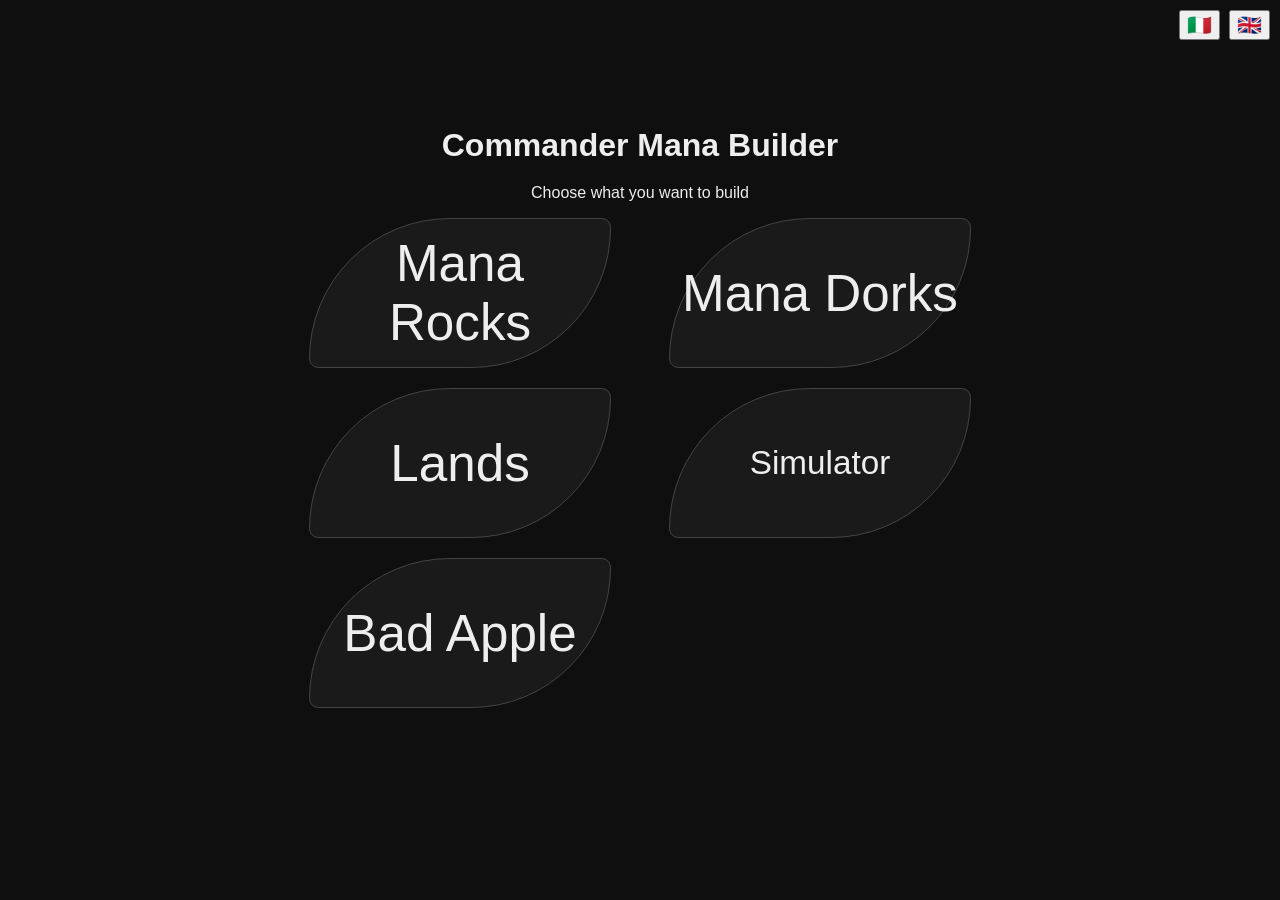
<file: index.html>
<!DOCTYPE html>
<html lang="it">

<head>
  <meta charset="UTF-8">
  <meta name="viewport" content="width=device-width, initial-scale=1.0">

  <title>Commander Builder</title>

  <link rel="stylesheet" href="Style.css">
</head>

<body>

  <!-- PULSANTI LINGUA -->
  <div id="languageButtons" style="position: fixed; top: 10px; right: 10px; z-index: 1000;">
    <button id="langIt" style="font-size: 20px; margin-right: 5px;">🇮🇹</button>
    <button id="langEn" style="font-size: 20px;">🇬🇧</button>
  </div>

  <!-- COLORI COMMANDER -->
  <div id="commanderColorsBar" class="controls" style="display:none;">
    <h1 id="titlecolori">Colori Commander</h1><br>

    <button class="color-btn" id="goHomeBtn">⬅ Torna indietro</button>
    <button class="color-btn W" data-color="W">⚪ W</button>
    <button class="color-btn U" data-color="U">🔵 U</button>
    <button class="color-btn B" data-color="B">⚫ B</button>
    <button class="color-btn R" data-color="R">🔴 R</button>
    <button class="color-btn G" data-color="G">🟢 G</button>
    <button class="color-btn" id="copyListBtn">📋 Copia lista</button>
  </div>

  <!-- LINEA ANIMATA -->
  <div id="modeLine"></div>

  <!-- SCHERMATA INIZIALE -->
  <div id="startScreen" style="text-align:center; margin-top:80px;">
    <h1>Commander Mana Builder</h1>
    <p>Scegli cosa vuoi costruire</p>
    <div class="Start-grid">
      <div class="family-btn start-btn" data-mode="rocks">
        Mana Rocks
      </div>

      <div class="family-btn start-btn" data-mode="dorks">
        Mana Dorks
      </div>

      <div class="family-btn start-btn" data-mode="lands">
        Terre
      </div>

      <div class="family-btn start-btn" id="calculatorBtn" data-mode="calculator">
        Simulatore
      </div>
      <div class="family-btn start-btn" id="badAppleBtn"
        style="display:flex; justify-content:center; align-items:center;" title="Bad Apple">
        Bad Apple
      </div>
    </div>
  </div>

  <!-- ROCKS SCREEN -->
  <div id="rocksScreen" style="display:none;">
    <h1>Mana Rocks – Commander Builder</h1>

    <!-- FAMIGLIE -->
    <div class="controls">
      <strong>Famiglie di Mana Rocks</strong>

      <div class="family-grid" id="familyGrid">
        <!-- renderizzato via JS -->
      </div>
    </div>

    <!-- LISTA -->
    <div id="listBox">
      <h3>Lista Mana Rocks</h3>
      <button class="color-btn" id="copyBtn">📋 Copia lista</button>
      <div id="decklistContainer" class="card-list"></div>
    </div>
  </div>

  <!-- DORKS SCREEN -->
  <div id="dorksScreen" style="display:none; text-align:center;">
    <div class="controls">
      <strong>Famiglie di Mana Dorks</strong>
      <div class="family-grid" id="dorksFamilyGrid"></div>
    </div>

    <div id="listBox">
      <h3>Lista Mana Dorks</h3>
      <button class="color-btn" id="copyDorksBtn">📋 Copia lista</button>
      <div id="dorksDecklist" class="card-list"></div>
    </div>

  </div>

  <!-- LANDS SCREEN -->
  <div id="landsScreen" style="display:none;">
    <h1>Lands – Commander Builder</h1>

    <!-- FAMIGLIE -->
    <div class="controls">
      <strong>Famiglie di Lands</strong>

      <div class="family-grid" id="landsFamilyGrid">
        <!-- renderizzato via JS -->
      </div>
    </div>

    <!-- LISTA -->
    <div id="listBox">
      <h3>Lista Lands</h3>
      <button class="color-btn" id="copyLandsBtn">📋 Copia lista</button>
      <div id="landsDecklist" class="card-list"></div>
    </div>
  </div>

  <!-- CALCULATOR SCREEN -->
  <div id="calculatorScreen" style="display:none;">

    <div class="calculator-container">
      <div class="calculator-inputs">
        <div class="input-row" style="display: flex; gap: 20px; flex-wrap: wrap; margin-bottom: 20px;">
          <div class="input-group" style="flex: 1;">
            <label for="deckSize">Dimensione Mazzo (carte totali):</label>
            <input type="number" id="deckSize" min="1" max="999" value="99" placeholder="es. 100">
          </div>

          <!-- NUOVO: Numero di Mulligan -->
          <div class="input-group" style="flex: 1;">
            <label for="maxMulligans">Numero di Mulligan:</label>
            <input type="number" id="maxMulligans" min="0" max="5" value="1" placeholder="es. 1">
          </div>
        </div>

        <div class="multi-family-grid">
          <!-- COLONNA 1 -->
          <div class="family-column">
            <div class="input-group">
              <label for="familyName1">Nome gruppo:</label>
              <input type="text" class="family-name-input" id="familyName1" value="Lands" placeholder="es. Lands">
            </div>
            <div class="input-group">
              <label for="familyCount1">Carte nel Mazzo:</label>
              <input type="number" id="familyCount1" min="1" max="999" value="39" placeholder="es. 39">
            </div>
            <div class="input-group">
              <label for="familyMinSuccess1">Minimo di carte da trovare:</label>
              <input type="number" id="familyMinSuccess1" min="1" max="999" value="2" placeholder="es. 2">
            </div>
            <div class="input-group">
              <label for="familyMinMulligan1">Almeno x altrimenti mulligan:</label>
              <input type="number" id="familyMinMulligan1" min="0" max="999" value="3" placeholder="es. 3">
            </div>
            <div class="input-group">
              <label for="familyMaxTurn1">Entro turno:</label>
              <input type="number" id="familyMaxTurn1" min="0" max="20" value="4" placeholder="es. 4 (0=mano iniziale)">
            </div>
          </div>

          <!-- COLONNA 2 -->
          <div class="family-column">
            <div class="input-group">
              <label for="familyName2">Nome gruppo:</label>
              <input type="text" class="family-name-input" id="familyName2" value="Ramp" placeholder="es. Ramp">
            </div>
            <div class="input-group">
              <label for="familyCount2">Carte nel Mazzo:</label>
              <input type="number" id="familyCount2" min="1" max="999" value="12" placeholder="es. 12">
            </div>
            <div class="input-group">
              <label for="familyMinSuccess2">Minimo di carte da trovare:</label>
              <input type="number" id="familyMinSuccess2" min="1" max="999" value="1" placeholder="es. 1">
            </div>
            <div class="input-group">
              <label for="familyMinMulligan2">Almeno x altrimenti mulligan:</label>
              <input type="number" id="familyMinMulligan2" min="0" max="999" value="1" placeholder="es. 1">
            </div>
            <div class="input-group">
              <label for="familyMaxTurn2">Entro turno:</label>
              <input type="number" id="familyMaxTurn2" min="0" max="20" value="2" placeholder="es. 2 (0=mano iniziale)">
            </div>
          </div>

          <!-- COLONNA 3 -->
          <div class="family-column">
            <div class="input-group">
              <label for="familyName3">Nome gruppo:</label>
              <input type="text" class="family-name-input" id="familyName3" placeholder="es. Creatura">
            </div>
            <div class="input-group">
              <label for="familyCount3">Carte nel Mazzo:</label>
              <input type="number" id="familyCount3" min="0" max="999" placeholder="es. 20">
            </div>
            <div class="input-group">
              <label for="familyMinSuccess3">Minimo di carte da trovare:</label>
              <input type="number" id="familyMinSuccess3" min="0" max="999" placeholder="es. 1">
            </div>
            <div class="input-group">
              <label for="familyMinMulligan3">Almeno x altrimenti mulligan:</label>
              <input type="number" id="familyMinMulligan3" min="0" max="999" placeholder="es. 0">
            </div>
            <div class="input-group">
              <label for="familyMaxTurn3">Entro turno:</label>
              <input type="number" id="familyMaxTurn3" min="0" max="20" placeholder="es. 0 (0=mano iniziale)">
            </div>
          </div>
        </div>

        <!-- Info automatica sul numero di carte pescate 
      <div class="info-box" id="cardsDrawnInfo" style="padding: 12px; background: #1a1a2e; border-radius: 6px; margin: 15px 0;">
        <strong>Calcolo automatico carte pescate:</strong>
        <p style="margin: 8px 0 0 0; font-size: 14px;">
          Mano iniziale: <span id="initialCards">7</span> carte<br>
          Carte per turno: <span id="cardsPerTurn">1</span><br>
          Turno massimo: <span id="maxTurn">0</span><br>
          <strong>Totale carte pescate: <span id="totalCardsDrawn">7</span></strong>
        </p>
      </div>-->

        <div style="display: flex; gap: 10px; margin-bottom: 20px;">
          <button class="calc-btn" id="calculateBtn">Calcola</button>
          <label style="margin-left: 10px;">
            <input type="checkbox" id="showSimulationsCheckbox"> <span id="showSimulationsLabel">Mostra
              simulazioni</span>
          </label>
          <button class="calc-btn" id="bestCompositionBtn"
            style="background: linear-gradient(135deg, #8a2be2, #4b0082);">
            Miglior composizione
          </button>

          <!-- AGGIUNGI QUESTI NUOVI PULSANTI
        <button class="calc-btn" id="saveSimulationsBtn" style="background: linear-gradient(135deg, #5ccc7a, #4aa3ff);">💾 Salva 100 Simulazioni</button>
        <button class="calc-btn" id="loadSimulationsBtn" style="background: linear-gradient(135deg, #ff6b4a, #f8f6d8);">📂 Carica Simulazioni</button>
         -->
        </div>
      </div>

      <div class="calculator-results" id="calculatorResults" style="display:none;">
        <div id="mulliganInfo"
          style="display:none; margin-bottom: 20px; padding: 12px; background: #1a3a1a; border-left: 3px solid #5ccc7a; border-radius: 4px;">
          <strong style="color: #5ccc7a;">🔄 Mulligan Applicato</strong>
          <p style="margin: 8px 0 0 0; font-size: 13px;" id="mulliganDetails"></p>
        </div>

        <h2>Risultati</h2>
        <div class="results-grid">
          <div class="result-card">
            <div class="result-label">Probabilità di Successo</div>
            <div class="result-value" id="probSuccess">0%</div>
          </div>
          <!--<div class="result-card">
          <div class="result-label">Tasso Mulligan</div>
          <div class="result-value" id="mulliganRate">0%</div>
        </div>
      </div>-->
          <div id="detailedResults"
            style="margin-top: 20px; padding: 12px; background: #1a1a2e; border-radius: 8px; font-size: 14px;"></div>
        </div>
      </div>
    </div>



    <!-- SCRIPT -->
    <script type="module" src="Script.js"></script>

</body>

</html>
</file>
<file: Style.css>
body {
  background:#0f0f0f;
  color:#eee;
  font-family: Arial, sans-serif;
  padding:20px;
  box-sizing:border-box;
  max-width:100%;
}

.Start-grid {
    display: grid;
    grid-template-columns: repeat(2, 1fr);
    gap: 20px;
    justify-items: center;
    align-items: center;
    max-width: 700px;
    margin: 0 auto;
}

@media (max-width: 768px) {
  .Start-grid {
    grid-template-columns: 1fr;
    max-width: 400px;
  }
}

h1 { 
  text-align:center;
  font-size: 2rem;
  margin: 0 0 20px 0;
}

@media (max-width: 768px) {
  h1 {
    font-size: 1.5rem;
  }
  
  body {
    padding:12px;
  }
}

/* CONTROLS */
.controls {
  text-align:center;
  margin-bottom:15px;
}

/* COLOR BUTTONS */
.color-btn {
  margin:4px;
  padding:8px 12px;
  background:#222;
  border:1px solid #444;
  border-radius:6px;
  cursor:pointer;
  transition:0.2s;
  color:#eee;
  font-size:25px;
}

@media (max-width: 420px) {
  .color-btn {
    padding:6px 10px;
    margin:3px;
    font-size:12px;
  }
  .start-btn{
    font-size: 10vw;
    width: 40vw;
    height: 40vw;
  }
}

.color-btn.active {
  font-weight:bold;
  box-shadow:0 0 10px currentColor;
}

.color-btn.W.active { color:#f8f6d8; border-color:#f8f6d8; }
.color-btn.U.active { color:#4aa3ff; border-color:#4aa3ff; }
.color-btn.B.active { color:#b0b0b0; border-color:#b0b0b0; }
.color-btn.R.active { color:#ff6b4a; border-color:#ff6b4a; }
.color-btn.G.active { color:#5ccc7a; border-color:#5ccc7a; }

/* FAMILY BUTTONS */
.family-grid {
  display:flex;
  flex-wrap:wrap;
  gap:15px;
  justify-content:center;
}

.family-btn {
  position: relative;
  background:#1a1a1a;
  border:1px solid #444;
  border-radius:10px;
  cursor:pointer;
  padding:10px;
  text-align:center;
  transition:0.2s;
  transform-style: preserve-3d;
  flex: 1 1 23vh;
  min-width:180px;
  max-width:280px;
}

@media (max-width: 768px) {
  .family-btn {
    flex: 1 1 160px;
    min-width:150px;
    max-width:220px;
  }
  .start-btn{
    font-size: 10vw;
    width: 40vw;
    height: 40vw;
  }
}

@media (max-width: 480px) {
  .family-btn {
    flex: 1 1 140px;
    min-width:130px;
    max-width:180px;
    padding:8px;
  }
  .start-btn{
    font-size: 10vw;
    width: 40vw;
    height: 40vw;
  }
}

.family-btn.active {
  border-color:#4caf50;
  box-shadow:0 0 14px #4caf50;
}

.family-btn img.main {
  width:100%;
  height:260px;
  object-fit:cover;
  border-radius:6px;
}

@media (max-width: 768px) {
  .family-btn img.main {
    height:200px;
  }
}

@media (max-width: 480px) {
  .family-btn img.main {
    height:160px;
  }
}

.family-title {
  margin-top:8px;
  font-weight:bold;
}

/* TOOLTIP */
.family-btn .tooltip {
  position: absolute;
  top: 8px;
  left: 50%;
  transform: translateX(-50%);
  padding: 6px 10px;
  background: rgba(0,0,0,0.8);
  border: 1px solid #444;
  border-radius: 6px;
  font-size: 12px;
  opacity: 0;
  pointer-events: none;
  transition: opacity 0.2s ease;
}

.family-btn:hover .tooltip {
  opacity: 1;
}

/* PREVIEW WRAPPER */
.preview {
  position:absolute;
  width:120px;
  height:170px;
  bottom:10px;
  opacity:0;
  pointer-events:none;
  transition:opacity 0.25s ease;
  perspective:800px;
}

.preview img {
  width:100%;
  height:100%;
  border-radius:6px;
  object-fit:cover;
  transform:translateY(60px) scale(0.8) rotateX(20deg);
  transition:transform 0.35s ease;
  box-shadow:0 10px 25px rgba(0,0,0,0.6);
}

/* POSIZIONI */
.preview.p1 { left:10px; }
.preview.p2 { left:50%; transform:translateX(-50%); }
.preview.p3 { right:10px; }

/* HOVER */
.family-btn:hover .preview {
  opacity:1;
}

.family-btn:hover .preview.p1 img {
  transform:translate(-10px,-20px) scale(1) rotateY(-12deg) rotateX(12deg);
}
.family-btn:hover .preview.p2 img {
  transform:translateY(-30px) scale(1) rotateX(15deg);
}
.family-btn:hover .preview.p3 img {
  transform:translate(10px,-20px) scale(1) rotateY(12deg) rotateX(12deg);
}

/* LIST */
#listBox {
  margin-top:30px;
  background:#141414;
  padding:15px;
  border-radius:8px;
  width:100%;
  box-sizing:border-box;
}

textarea {
  width:100%;
  height:180px;
  background:#0f0f0f;
  color:#eee;
  border:1px solid #444;
  border-radius:6px;
  padding:10px;
  box-sizing:border-box;
  font-family: Arial, sans-serif;
  font-size:14px;
  resize:vertical;
}

@media (max-width: 768px) {
  textarea {
    height:140px;
    font-size:13px;
  }
}

@media (max-width: 480px) {
  textarea {
    height:120px;
    font-size:12px;
  }
}

/* START BUTTONS */
.start-btn {
  font-size: 4vw;
  width: 40vw;
  height: 10vw;
  display: flex;
  justify-content: center;
  align-items: center;
  background-repeat: no-repeat;
  background-size: 100% 100%;
  border-top-left-radius: 151px;
  border-bottom-right-radius: 150px;
}

@media only screen and (max-width: 600px) {
  .start-btn {
    font-size: 10vw;
    width: 40vw;
    height: 40vw;
  }
}

/* LINEA ANIMATA */
#modeLine {
  width:0;
  height:4px;
  background:linear-gradient(90deg,white,#4aa3ff,black,red,#4caf50);
  margin:15px auto 0;
  margin-bottom:15px;
  border-radius:4px;
  transition: width 0.5s ease;
}

#modeLine.active {
  width:80%;
}

/* CALCULATOR STYLES */
.calculator-container {
  max-width: 800px;
  margin: 30px auto;
  padding: 20px;
  background: #141414;
  border-radius: 8px;
  border: 1px solid #444;
}

.calculator-inputs {
  display: flex;
  flex-direction: column;
  gap: 15px;
  margin-bottom: 25px;
}

.input-group {
  display: flex;
  flex-direction: column;
  gap: 1px;
}

.input-group label {
  font-weight: bold;
  padding: 3px;
  margin-top: 27px;
  font-size: 18px;
  color: #eee;
}
.input-group input[type="text"],
.input-group input[type="number"] {
  width: 100%;
  box-sizing: border-box;
}
.input-group input {
  padding: 12px 1px;
  text-indent: 10px;
  background: #0f0f0f;
  color: #eee;
  border: 1px solid #444;
  border-radius: 6px;
  font-size: 20px;
  font-family: Arial, sans-serif;
}

.input-group input:focus {
  outline: none;
  border-color: #4aa3ff;
  box-shadow: 0 0 8px rgba(74, 163, 255, 0.3);
}

.calc-btn {
  padding: 12px 20px;
  width: 110%;
  background: linear-gradient(135deg, #4aa3ff, #5ccc7a);
  color: #fff;
  border: none;
  border-radius: 6px;
  font-size: 1vw;
  font-weight: bold;
  cursor: pointer;
  transition: 0.3s;
  white-space: nowrap;
}

#saveSimulationsBtn {
  background: linear-gradient(135deg, #5ccc7a, #4aa3ff);
}

#loadSimulationsBtn {
  background: linear-gradient(135deg, #ff6b4a, #f8f6d8);
  color: #333;
}

.calc-btn:hover {
  transform: scale(1.05);
  box-shadow: 0 0 15px rgba(74, 163, 255, 0.5);
}

.calc-btn:active {
  transform: scale(0.98);
}

.calculator-results {
  margin-top: 25px;
}

.calculator-results h2 {
  text-align: center;
  margin-bottom: 20px;
  font-size: 1.3rem;
}

.results-grid {
  display: grid;
  grid-template-columns: repeat(auto-fit, minmax(100px, 1fr));
  gap: 12px;
  margin-top: 20px;
}

.result-card {
  background: #1a1a1a;
  border: 1px solid #444;
  border-radius: 8px;
  padding: 15px;
  text-align: center;
  transition: 0.2s;
}

.result-card:hover {
  border-color: #4aa3ff;
  box-shadow: 0 0 10px rgba(74, 163, 255, 0.2);
}

.result-label {
  font-size: 2vh;
  color: #aaa;
  margin-bottom: 8px;
  font-weight: bold;
}

.result-value {
  font-size: 24px;
  color: #4aa3ff;
  font-size: 5vh;
  font-weight: bold;
}

/* Modifica la parte del multi-family-grid nel CSS: */

.multi-family-grid {
  display: grid;
  grid-template-columns: repeat(3, 1fr);
  gap: 15px;
  padding: 15px;
  background: #1a1a2e;
  border-radius: 8px;
}

@media (max-width: 1024px) {
  .multi-family-grid {
    grid-template-columns: repeat(3, 1fr);
    gap: 10px;
    padding: 10px;
  }
}

@media (max-width: 768px) {
  .multi-family-grid {
    grid-template-columns: repeat(3, 1fr);
    gap: 8px;
    padding: 8px;
  }
  
  .family-column {
    display: flex;
    flex-direction: column;
    gap: 8px;
    padding: 8px;
  }
  
  .input-group {
    width: 100%;
  }
  
  .input-group label {
    font-size: 12px;
  }
  
  .input-group input {
    padding: 6px 8px;
    font-size: 12px;
  }
  
  .family-name-input {
    width: 100%;
    font-size: 12px;
  }
}

@media (max-width: 480px) {
  .multi-family-grid {
    grid-template-columns: repeat(3, 1fr);
    gap: 6px;
    padding: 6px;
  }
  
  .family-column {
    padding: 6px;
    gap: 6px;
  }
  
  .input-group label {
    font-size: 11px;
  }
  
  .input-group input {
    padding: 5px 6px;
    font-size: 11px;
  }
  
  .input-group small {
    font-size: 10px;
  }
}

/* Se proprio su mobile molto stretto vuoi mettere in colonna, puoi usare questa media query più stretta: */
@media (max-width: 360px) {
  .multi-family-grid {
    grid-template-columns: 1fr;
    gap: 10px;
  }
}

/* CARD LIST STYLES */
.card-list {
  max-width: 600px;
  margin: 15px auto;
  padding: 15px;
  background: #0f0f0f;
  border: 1px solid #444;
  border-radius: 6px;
  display: flex;
  flex-direction: column;
  gap: 8px;
  min-height: 120px;
}

.card-item {
  position: relative;
  padding: 10px 12px;
  background: #1a1a1a;
  border: 1px solid #333;
  border-radius: 4px;
  cursor: pointer;
  transition: 0.2s;
  color: #eee;
  font-size: 14px;
  user-select: none;
}

.card-item:hover {
  background: #222;
  border-color: #4aa3ff;
  box-shadow: 0 0 8px rgba(74, 163, 255, 0.3);
}

.card-popup {
  position: fixed;
  top: 50%;
  left: 50%;
  transform: translate(-50%, -50%);
  pointer-events: none;
  z-index: 9999;
  background: #111;
  border: 2px solid #4aa3ff;
  border-radius: 8px;
  padding: 8px;
  box-shadow: 0 0 20px rgba(0, 0, 0, 0.8);
  display: none;
}

.card-popup.active {
  display: block;
}

.card-popup img {
  width: 180px;
  height: 250px;
  object-fit: cover;
  border-radius: 6px;
}

/* Su desktop, il popup è più grande */
@media (min-width: 769px) {
  .card-popup img {
    width: 300px;
    height: 420px;
  }
}

/* Info box per il calcolo automatico */
.info-box {
  background: #1a1a2e;
  border: 1px solid #333;
  border-radius: 8px;
  padding: 15px;
  margin: 15px 0;
}

.info-box strong {
  color: #4aa3ff;
  display: block;
  margin-bottom: 10px;
}

.info-box p {
  margin: 10px 0 0 0;
  line-height: 1.5;
  color: #ccc;
}

.info-box span {
  color: #5ccc7a;
  font-weight: bold;
}

/* Stile per le righe di input affiancati */
.input-row {
  display: flex;
  gap: 20px;
  flex-wrap: wrap;
  margin-bottom: 20px;
}

.input-row .input-group {
  flex: 1;
  min-width: 200px;
}

/* Responsive per input affiancati */
@media (max-width: 768px) {
  .input-row {
    flex-direction: row;
    gap: 15px;
  }
  
  .input-row .input-group {
    width: 100%;
    min-width: unset;
  }
}
.input-row .input-group label {
  min-height: 40px; /* Permette 2 righe di testo */
  display: flex;
  align-items: flex-end; /* Mantieni il testo in basso */
  line-height: 1.3;
  padding-bottom: 2px; /* Spazio dal bordo inferiore */
}
/* Stile per il testo piccolo (help text) */
.input-group small {
  color: #aaa;
  font-size: 12px;
  display: block;
  margin-top: 4px;
  line-height: 1.3;
}

/* Stili per la tabella delle simulazioni */
#simulationsContainer table {
  width: 100%;
  border-collapse: collapse;
  margin: 10px 0;
}

#simulationsContainer th {
  background: #222;
  padding: 8px;
  border: 1px solid #444;
  text-align: left;
  font-weight: bold;
}

#simulationsContainer td {
  padding: 8px;
  border: 1px solid #444;
  font-size: 12px;
}

#simulationsContainer tr:nth-child(even) {
  background: rgba(255, 255, 255, 0.05);
}

#simulationsContainer tr:hover {
  background: rgba(74, 163, 255, 0.1);
}

@media (max-width: 768px) {
  .calculator-container {
    padding: 15px;
    margin: 20px auto;
  }

  .results-grid {
    grid-template-columns: repeat(auto-fit, minmax(80px, 1fr));
    gap: 10px;
  }

  /*.result-value {
    font-size: 18px;
  }*/
}

@media (max-width: 480px) {
  .calculator-container {
    padding: 12px;
    margin: 15px auto;
  }

  .input-group input {
    font-size: 12px;
    padding: 8px 10px;
  }

  .calc-btn {
    font-size: 3.1vw;
    padding: 10px 15px;
  }

  .results-grid {
    grid-template-columns: repeat(1, 1fr);
  }

  .result-card {
    padding: 12px;
  }

  .result-label {
    font-size: 11px;
  }

  /*.result-value {
    font-size: 16px;
  }*/
}

/* Nascondi i pulsanti JSON su mobile */
@media (max-width: 768px) {
  #saveSimulationsBtn,
  #loadSimulationsBtn {
    display: none !important;
  }
}

/* Assicurati che il pulsante Calcola occupi tutto lo spazio su mobile */
@media (max-width: 768px) {
  #calculateBtn {
    width: 100%;
  }
}

/* Aggiungi alla fine di Style.css */

/* Stili per la visualizzazione delle simulazioni */
#simulationsContainerCalculate table td div span {
  display: inline-block;
  margin: 0 1px;
  padding: 1px 3px;
  border-radius: 2px;
  transition: all 0.2s;
}

#simulationsContainerCalculate table td div span:hover {
  transform: scale(1.1);
  box-shadow: 0 0 3px currentColor;
}

/* Stili per la tabella delle simulazioni */
#simulationsContainerCalculate table {
  width: 100%;
  border-collapse: separate;
  border-spacing: 0;
}

#simulationsContainerCalculate table th {
  position: sticky;
  top: 0;
  background: #222;
  z-index: 10;
  box-shadow: 0 2px 5px rgba(0,0,0,0.3);
}

#simulationsContainerCalculate table tr:hover {
  background: rgba(74, 163, 255, 0.1) !important;
}

/* Scrollbar personalizzata */
#simulationsContainerCalculate::-webkit-scrollbar {
  width: 10px;
  height: 10px;
}

#simulationsContainerCalculate::-webkit-scrollbar-track {
  background: #1a1a1a;
  border-radius: 5px;
}

#simulationsContainerCalculate::-webkit-scrollbar-thumb {
  background: #4aa3ff;
  border-radius: 5px;
}

#simulationsContainerCalculate::-webkit-scrollbar-thumb:hover {
  background: #5ccc7a;
}

/* Responsive per la visualizzazione delle carte */
@media (max-width: 768px) {
  #simulationsContainerCalculate {
    font-size: 11px;
    max-height: 400px;
  }
  
  #simulationsContainerCalculate table {
    font-size: 10px;
  }
  
  #simulationsContainerCalculate table td {
    padding: 4px;
  }
  
  #simulationsContainerCalculate table td div span {
    margin: 0;
    padding: 0 2px;
    font-size: 9px;
  }
}
/* Best Composition Styles */
.calc-btn#bestCompositionBtn {
  background: linear-gradient(135deg, #8a2be2, #4b0082) !important;
  color: white !important;
  border: 1px solid #9370db !important;
  font-weight: bold !important;
  transition: all 0.3s ease !important;
}

.calc-btn#bestCompositionBtn:hover {
  background: linear-gradient(135deg, #9b30ff, #551a8b) !important;
  transform: translateY(-2px) !important;
  box-shadow: 0 5px 15px rgba(138, 43, 226, 0.4) !important;
}

.apply-composition {
  transition: all 0.2s ease;
}

.apply-composition:hover {
  background: #9b30ff !important;
  transform: scale(1.05);
}
#calculatorBtn{
  font-size: 2.6vw
}
@media (max-width: 768px) {
  #bestCompositionResults table,
  #bestCompositionResults thead,
  #bestCompositionResults tbody,
  #bestCompositionResults th,
  #bestCompositionResults td,
  #bestCompositionResults tr {
    display: block;
  }
  #calculatorBtn{
  font-size: 7.8vw;
  }

  #bestCompositionResults thead tr {
    position: absolute;
    top: -9999px;
    left: -9999px;
  }
  
  #bestCompositionResults tr {
    border: 1px solid #444;
    margin-bottom: 10px;
    padding: 10px;
  }
  
  #bestCompositionResults td {
    border: none;
    padding: 2px!important;
    position: relative;
  }
  
  #bestCompositionResults td:before {
    content: attr(data-label);
    position: absolute;
    left: 10px;
    width: 35%;
    font-weight: bold;
  }
}
</file>
